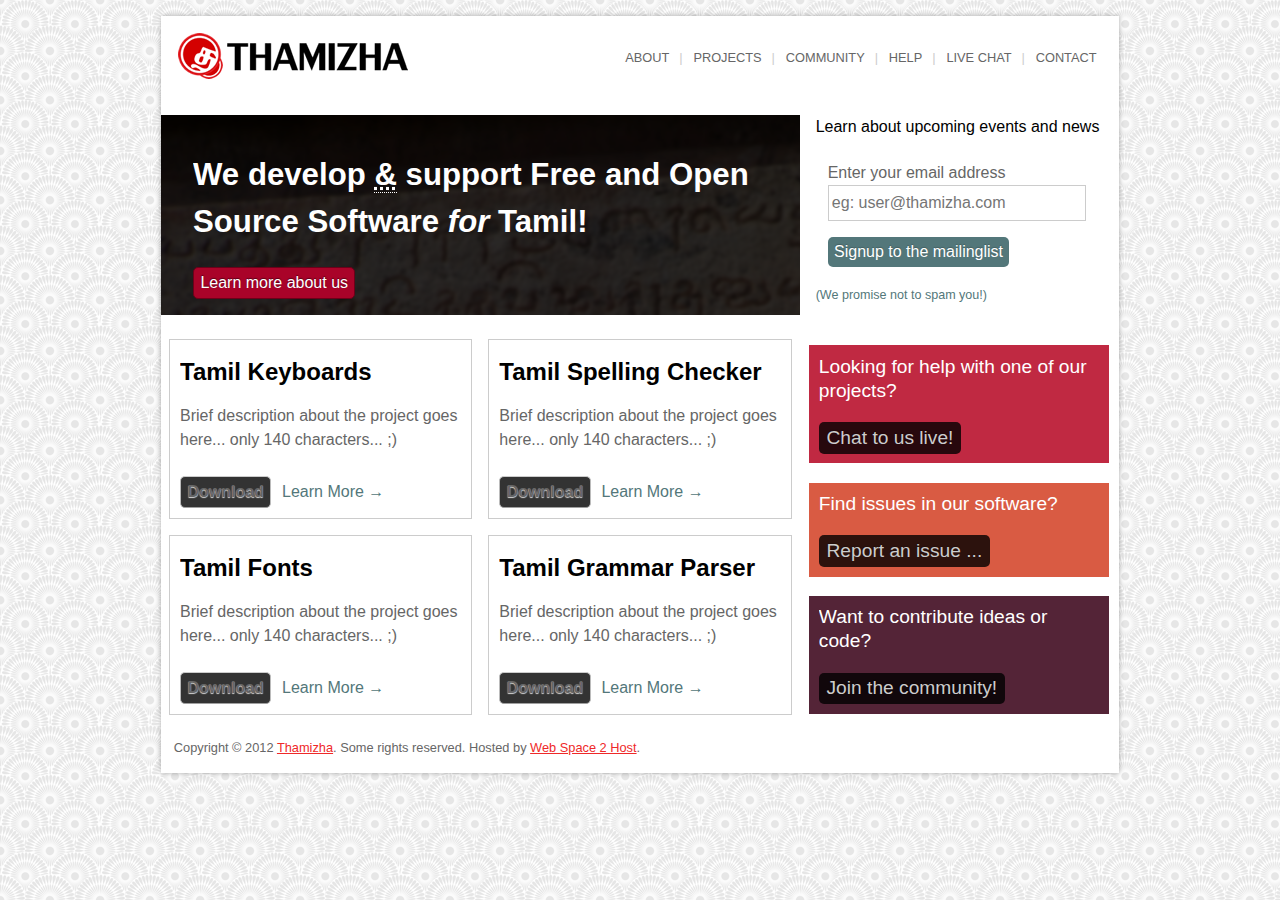
<file: index.html>
<!DOCTYPE html>
<html>
    <head>
        <meta charset="utf-8">
        <meta name="viewport" content="width=device-width, initial-scale=1.0">
        <title>Thamizha</title>
        <link rel="stylesheet" href="css/normalize.css">
        <script src="http://html5shim.googlecode.com/svn/trunk/html5.js"></script>
    </head>
    <body>
    <div class="wrap">
        <div class="header line" role="banner">
            <div class="logo unit size1of3">
                <a href="http://thamizha.com"><img src="img/thamizha-logo.png" alt="Thamizha" /></a>
            </div>
            
            <div class="nav unit size2of3" role="navigation">
                <ul>
                    <li><a href="#">About</a></li>
                    <li><a href="#">Projects</a></li>
                    <li><a href="#">Community</a></li>
                    <li><a href="#">Help</a></li>
                    <li><a href="#">Live Chat</a></li>
                    <li><a href="#">Contact</a></li>
                </ul>
            </div><!-- /nav -->
        </div><!-- /header -->
        
        
        <div class="main line" role="main">
            <div class="content unit size2of3">
                <div class="intro line  ">
                    <div class="mod">
                        <div class="bd">
                            <h1 class="slogan">We develop <abbr title="and">&amp;</abbr> support Free and Open Source Software <em>for</em> Tamil!</h1>
                        </div>
                        <div class="ft">
                            <a href="#" class="btn">Learn more about us</a>
                        </div>
                    </div>
                </div><!-- /intro -->
                
                <div class="blurb unit size1of2">
                    <div class="mod">
                        <div class="hd">
                            <h2>Tamil Keyboards</h2>
                        </div>
                        <div class="bd">
                            <p>Brief description about the project goes here... only 140 characters... ;)</p>
                        </div>
                        <div class="ft">
                            <a href="#" class="btn">Download</a>
                            <a href="#" class="more">Learn More &rarr;</a>
                        </div>
                    </div><!-- /mod -->
                </div><!-- /blurb -->
                
                <div class="blurb unit size1of2">
                    <div class="mod">
                        <div class="hd">
                            <h2>Tamil Spelling Checker</h2>
                        </div>
                        <div class="bd">
                            <p>Brief description about the project goes here... only 140 characters... ;)</p>
                        </div>
                        <div class="ft">
                            <a href="#" class="btn">Download</a>
                            <a href="#" class="more">Learn More &rarr;</a>
                        </div>
                    </div><!-- /mod -->
                </div><!-- /blurb -->
                
                <div class="blurb unit size1of2">
                    <div class="mod">
                        <div class="hd">
                            <h2>Tamil Fonts</h2>
                        </div>
                        <div class="bd">
                            <p>Brief description about the project goes here... only 140 characters... ;)</p>
                        </div>
                        <div class="ft">
                            <a href="#" class="btn">Download</a>
                            <a href="#" class="more">Learn More &rarr;</a>
                        </div>
                    </div><!-- /mod -->
                </div><!-- /blurb -->
                
                <div class="blurb unit size1of2">
                    <div class="mod">
                        <div class="hd">
                            <h2>Tamil Grammar Parser</h2>
                        </div>
                        <div class="bd">
                            <p>Brief description about the project goes here... only 140 characters... ;)</p>
                        </div>
                        <div class="ft">
                            <a href="#" class="btn">Download</a>
                            <a href="#" class="more">Learn More &rarr;</a>
                        </div>
                    </div><!-- /mod -->
                </div><!-- /blurb -->
            </div><!-- /content -->
            
            <div class="aside unit size1of3" role="complimentary">
                <div class="engage line">
                    <div class="mod signup-mail">
                        <div class="bd">
                            <p>Learn about upcoming events and news
                            <form>
                                <fieldset>
                                    <label for="emailTxt">Enter your email address</label>
                                    <input type="text" class="input" placeholder="eg: user@thamizha.com" />
                                    <a href="#" class="btn">Signup to the mailinglist</a></p>
                                </fieldset>
                            </form>
                            <p class="note">(We promise not to spam you!)</p>
                        </div>
                    </div><!-- /mod -->
                </div><!-- /engage -->
                
                <div class="engage line">
                    <div class="mod chat-now">
                        <div class="bd">
                            <p>Looking for help with one of our projects?</p>
                        </div>
                        <div class="ft">
                            <a href="#" class="btn">Chat to us live!</a>
                        </div>
                    </div><!-- /mod -->
                </div><!-- /engage -->
                
                <div class="engage line">
                    <div class="mod report-issues">
                        <div class="bd">
                            <p>Find issues in our software?</p>
                        </div>
                        <div class="ft">
                            <a href="#" class="btn">Report an issue ...</a>
                        </div>
                    </div><!-- /mod -->
                </div><!-- /engage -->
                
                <div class="engage line">
                    <div class="mod join-community">
                        <div class="bd">
                            <p>Want to contribute ideas or code?</p>
                        </div>
                        <div class="ft">
                            <a href="#" class="btn ">Join the community!</a>
                        </div>
                    </div><!-- /mod -->
                </div><!-- /engage -->
                
            </div><!-- /aside -->
        </div><!-- /main-->
        
        <div class="footer line" role="contentinfo">
            <p>Copyright &copy; 2012 <a href="http://thamizha.com">Thamizha</a>.
            Some rights reserved. Hosted by <a href="http://webspace2host.in">Web Space 2 Host</a>.</p>
        </div>
    </div>
    </body>
</html>
</file>
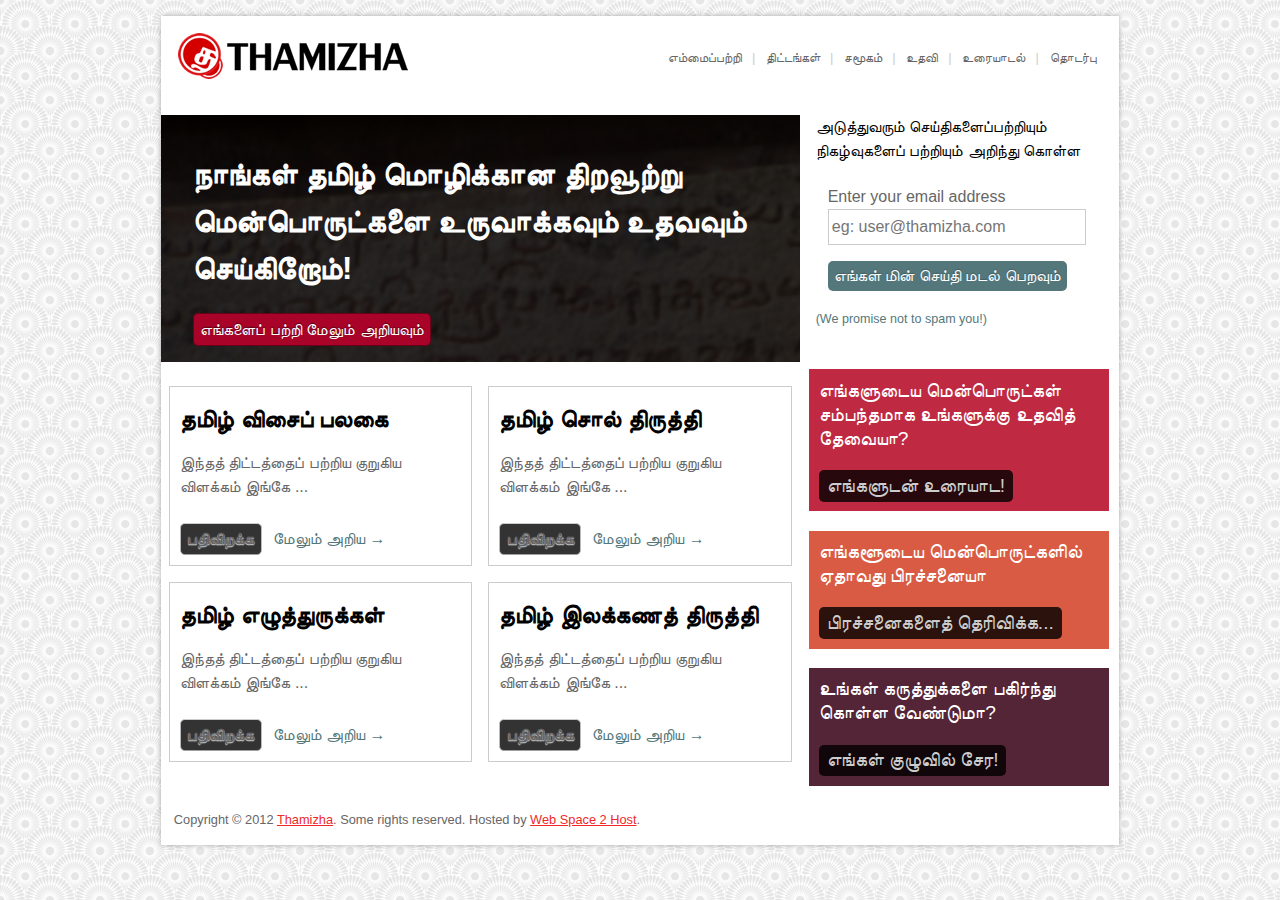
<file: ta.template.html>
<!DOCTYPE html>
<html>
    <head>
        <meta charset="utf-8">
        <meta name="viewport" content="width=device-width, initial-scale=1.0">
        <title>தமிழா</title>
        <link rel="stylesheet" href="css/normalize.css">
        <script src="http://html5shim.googlecode.com/svn/trunk/html5.js"></script>
    </head>
    <body>
    <div class="wrap">
        <div class="header line" role="banner">
            <div class="logo unit size1of3">
                <a href="http://thamizha.com"><img src="img/thamizha-logo.png" alt="தமிழா" /></a>
            </div>
            
            <div class="nav unit size2of3" role="navigation">
                <ul>
                    <li><a href="#">எம்மைப்பற்றி</a></li>
                    <li><a href="#">திட்டங்கள்</a></li>
                    <li><a href="#">சமூகம்</a></li>
                    <li><a href="#">உதவி</a></li>
                    <li><a href="#">உரையாடல்</a></li>
                    <li><a href="#">தொடர்பு</a></li>
                </ul>
            </div><!-- /nav -->
        </div><!-- /header -->
        
        
        <div class="main line" role="main">
            <div class="content unit size2of3">
                <div class="intro line  ">
                    <div class="mod">
                        <div class="bd">
                            <h1 class="slogan">நாங்கள் தமிழ் மொழிக்கான திறவூற்று மென்பொருட்களை உருவாக்கவும் உதவவும் செய்கிறோம்!</h1>
                        </div>
                        <div class="ft">
                            <a href="#" class="btn">எங்களைப் பற்றி மேலும் அறியவும்</a>
                        </div>
                    </div>
                </div><!-- /intro -->
                
                <div class="blurb unit size1of2">
                    <div class="mod">
                        <div class="hd">
                            <h2>தமிழ் விசைப் பலகை</h2>
                        </div>
                        <div class="bd">
                            <p>இந்தத் திட்டத்தைப் பற்றிய குறுகிய விளக்கம் இங்கே ...</p>
                        </div>
                        <div class="ft">
                            <a href="#" class="btn">பதிவிறக்க</a>
                            <a href="#" class="more">மேலும் அறிய &rarr;</a>
                        </div>
                    </div><!-- /mod -->
                </div><!-- /blurb -->
                
                <div class="blurb unit size1of2">
                    <div class="mod">
                        <div class="hd">
                            <h2>தமிழ் சொல் திருத்தி</h2>
                        </div>
                        <div class="bd">
                            <p>இந்தத் திட்டத்தைப் பற்றிய குறுகிய விளக்கம் இங்கே ...</p>
                        </div>
                        <div class="ft">
                            <a href="#" class="btn">பதிவிறக்க</a>
                            <a href="#" class="more">மேலும் அறிய &rarr;</a>
                        </div>
                    </div><!-- /mod -->
                </div><!-- /blurb -->
                
                <div class="blurb unit size1of2">
                    <div class="mod">
                        <div class="hd">
                            <h2>தமிழ் எழுத்துருக்கள்</h2>
                        </div>
                        <div class="bd">
                            <p>இந்தத் திட்டத்தைப் பற்றிய குறுகிய விளக்கம் இங்கே ...</p>
                        </div>
                        <div class="ft">
                            <a href="#" class="btn">பதிவிறக்க</a>
                            <a href="#" class="more">மேலும் அறிய &rarr;</a>
                        </div>
                    </div><!-- /mod -->
                </div><!-- /blurb -->
                
                <div class="blurb unit size1of2">
                    <div class="mod">
                        <div class="hd">
                            <h2>தமிழ் இலக்கணத் திருத்தி</h2>
                        </div>
                        <div class="bd">
                            <p>இந்தத் திட்டத்தைப் பற்றிய குறுகிய விளக்கம் இங்கே ...</p>
                        </div>
                        <div class="ft">
                            <a href="#" class="btn">பதிவிறக்க</a>
                            <a href="#" class="more">மேலும் அறிய &rarr;</a>
                        </div>
                    </div><!-- /mod -->
                </div><!-- /blurb -->
            </div><!-- /content -->
            
            <div class="aside unit size1of3" role="complimentary">
                <div class="engage line">
                    <div class="mod signup-mail">
                        <div class="bd">
                            <p>அடுத்துவரும் செய்திகளைப்பற்றியும் நிகழ்வுகளைப் பற்றியும் அறிந்து கொள்ள
                            <form>
                                <fieldset>
                                    <label for="emailTxt">Enter your email address</label>
                                    <input type="text" class="input" placeholder="eg: user@thamizha.com" />
                                    <a href="#" class="btn">எங்கள் மின் செய்தி மடல் பெறவும்</a></p>
                                </fieldset>
                            </form>
                            <p class="note">(We promise not to spam you!)</p>
                        </div>
                    </div><!-- /mod -->
                </div><!-- /engage -->
                
                <div class="engage line">
                    <div class="mod chat-now">
                        <div class="bd">
                            <p>எங்களுடைய மென்பொருட்கள் சம்பந்தமாக உங்களுக்கு உதவித் தேவையா? </p>
                        </div>
                        <div class="ft">
                            <a href="#" class="btn">எங்களுடன் உரையாட!</a>
                        </div>
                    </div><!-- /mod -->
                </div><!-- /engage -->
                
                <div class="engage line">
                    <div class="mod report-issues">
                        <div class="bd">
                            <p>எங்களூடைய மென்பொருட்களில் ஏதாவது பிரச்சனையா </p>
                        </div>
                        <div class="ft">
                            <a href="#" class="btn">பிரச்சனைகளைத் தெரிவிக்க... </a>
                        </div>
                    </div><!-- /mod -->
                </div><!-- /engage -->
                
                <div class="engage line">
                    <div class="mod join-community">
                        <div class="bd">
                            <p>உங்கள் கருத்துக்களை பகிர்ந்து கொள்ள வேண்டுமா?</p>
                        </div>
                        <div class="ft">
                            <a href="#" class="btn ">எங்கள் குழுவில் சேர!</a>
                        </div>
                    </div><!-- /mod -->
                </div><!-- /engage -->
                
            </div><!-- /aside -->
        </div><!-- /main-->
        
        <div class="footer line" role="contentinfo">
            <p>Copyright &copy; 2012 <a href="http://thamizha.com">Thamizha</a>.
            Some rights reserved. Hosted by <a href="http://webspace2host.in">Web Space 2 Host</a>.</p>
        </div>
    </div>
    </body>
</html>
</file>
